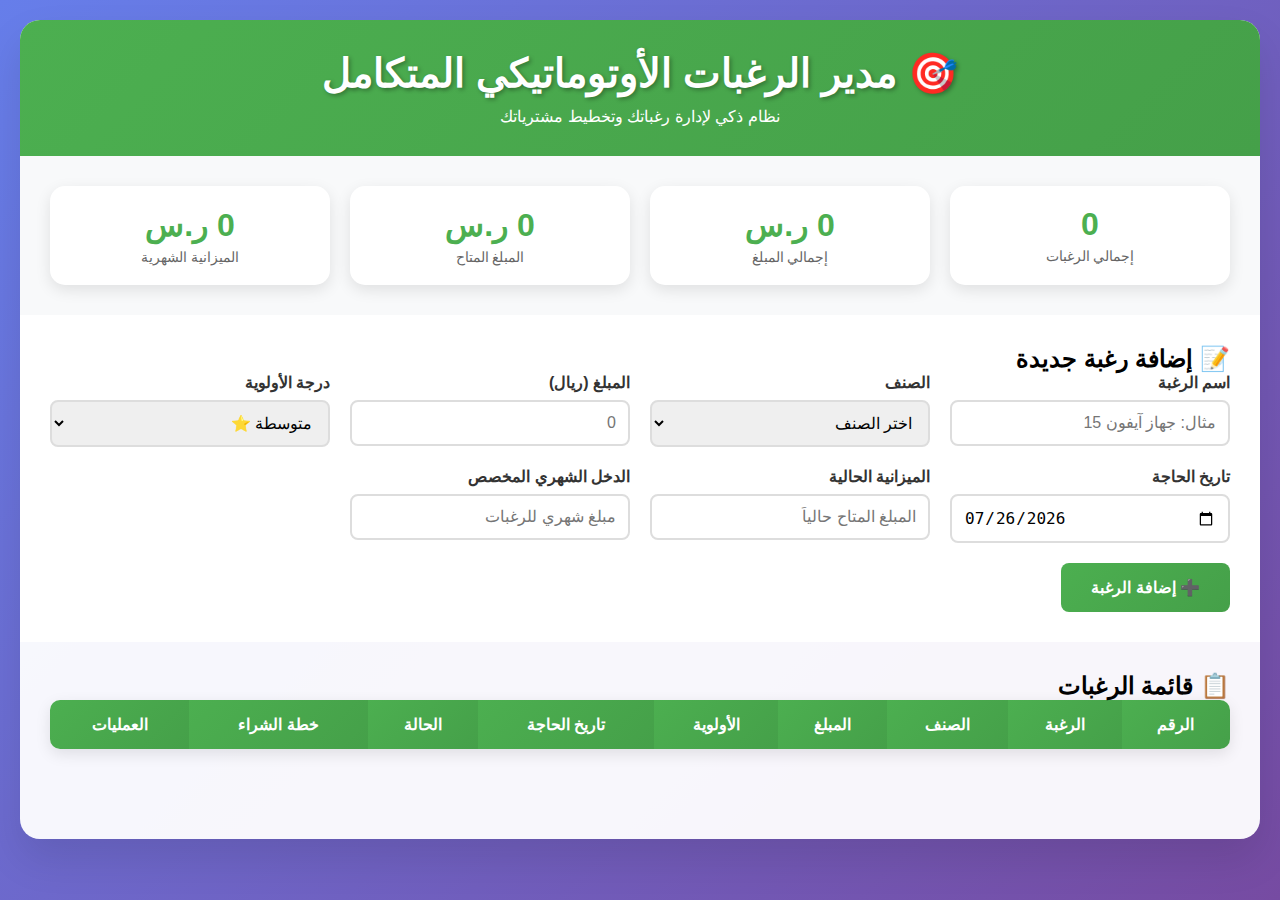
<file: wishlist_manager.html>
<!DOCTYPE html>
<html dir="rtl" lang="ar">
<head>
    <meta charset="UTF-8">
    <meta name="viewport" content="width=device-width, initial-scale=1.0">
    <title>مدير الرغبات الأوتوماتيكي</title>
    <style>
        * {
            margin: 0;
            padding: 0;
            box-sizing: border-box;
        }

        body {
            font-family: 'Segoe UI', Tahoma, Geneva, Verdana, sans-serif;
            background: linear-gradient(135deg, #667eea 0%, #764ba2 100%);
            min-height: 100vh;
            padding: 20px;
        }

        .container {
            max-width: 1400px;
            margin: 0 auto;
            background: rgba(255, 255, 255, 0.95);
            border-radius: 20px;
            box-shadow: 0 20px 40px rgba(0, 0, 0, 0.1);
            overflow: hidden;
        }

        .header {
            background: linear-gradient(135deg, #4CAF50, #45a049);
            color: white;
            padding: 30px;
            text-align: center;
        }

        .header h1 {
            font-size: 2.5em;
            margin-bottom: 10px;
            text-shadow: 2px 2px 4px rgba(0, 0, 0, 0.3);
        }

        .stats-grid {
            display: grid;
            grid-template-columns: repeat(auto-fit, minmax(200px, 1fr));
            gap: 20px;
            padding: 30px;
            background: #f8f9fa;
        }

        .stat-card {
            background: white;
            padding: 20px;
            border-radius: 15px;
            text-align: center;
            box-shadow: 0 5px 15px rgba(0, 0, 0, 0.1);
            transition: transform 0.3s ease;
        }

        .stat-card:hover {
            transform: translateY(-5px);
        }

        .stat-value {
            font-size: 2em;
            font-weight: bold;
            color: #4CAF50;
            margin-bottom: 5px;
        }

        .stat-label {
            color: #666;
            font-size: 0.9em;
        }

        .form-section {
            padding: 30px;
            background: white;
        }

        .form-grid {
            display: grid;
            grid-template-columns: repeat(auto-fit, minmax(250px, 1fr));
            gap: 20px;
            margin-bottom: 20px;
        }

        .form-group {
            display: flex;
            flex-direction: column;
        }

        .form-group label {
            margin-bottom: 8px;
            font-weight: bold;
            color: #333;
        }

        .form-group input, .form-group select {
            padding: 12px;
            border: 2px solid #ddd;
            border-radius: 8px;
            font-size: 16px;
            transition: border-color 0.3s ease;
        }

        .form-group input:focus, .form-group select:focus {
            outline: none;
            border-color: #4CAF50;
        }

        .btn {
            background: linear-gradient(135deg, #4CAF50, #45a049);
            color: white;
            padding: 15px 30px;
            border: none;
            border-radius: 8px;
            cursor: pointer;
            font-size: 16px;
            font-weight: bold;
            transition: all 0.3s ease;
        }

        .btn:hover {
            transform: translateY(-2px);
            box-shadow: 0 5px 15px rgba(76, 175, 80, 0.4);
        }

        .table-container {
            padding: 30px;
            overflow-x: auto;
        }

        table {
            width: 100%;
            border-collapse: collapse;
            background: white;
            border-radius: 10px;
            overflow: hidden;
            box-shadow: 0 5px 15px rgba(0, 0, 0, 0.1);
        }

        th {
            background: linear-gradient(135deg, #4CAF50, #45a049);
            color: white;
            padding: 15px;
            text-align: center;
            font-weight: bold;
        }

        td {
            padding: 12px;
            text-align: center;
            border-bottom: 1px solid #eee;
        }

        tr:hover {
            background: #f8f9fa;
        }

        .priority-high { color: #e74c3c; font-weight: bold; }
        .priority-medium { color: #f39c12; font-weight: bold; }
        .priority-low { color: #27ae60; font-weight: bold; }

        .status-available { background: #d4edda; color: #155724; padding: 5px 10px; border-radius: 15px; }
        .status-plan { background: #fff3cd; color: #856404; padding: 5px 10px; border-radius: 15px; }
        .status-waiting { background: #f8d7da; color: #721c24; padding: 5px 10px; border-radius: 15px; }

        .action-btn {
            padding: 8px 15px;
            border: none;
            border-radius: 5px;
            cursor: pointer;
            font-size: 12px;
            margin: 2px;
        }

        .btn-delete {
            background: #e74c3c;
            color: white;
        }

        .btn-buy {
            background: #27ae60;
            color: white;
        }

        .purchase-plan {
            background: #e8f5e8;
            border: 2px solid #4CAF50;
            border-radius: 10px;
            padding: 15px;
            margin: 10px 0;
        }

        .plan-title {
            font-weight: bold;
            color: #2e7d32;
            margin-bottom: 10px;
        }

        .month-plan {
            display: flex;
            justify-content: space-between;
            padding: 5px 0;
            border-bottom: 1px dotted #ccc;
        }

        .alert {
            padding: 15px;
            margin: 10px 0;
            border-radius: 8px;
            font-weight: bold;
        }

        .alert-success {
            background: #d4edda;
            color: #155724;
            border: 1px solid #c3e6cb;
        }

        .alert-warning {
            background: #fff3cd;
            color: #856404;
            border: 1px solid #ffeaa7;
        }

        .alert-danger {
            background: #f8d7da;
            color: #721c24;
            border: 1px solid #f5c6cb;
        }

        @media (max-width: 768px) {
            .container {
                margin: 10px;
            }
            
            .form-grid {
                grid-template-columns: 1fr;
            }
            
            .stats-grid {
                grid-template-columns: repeat(2, 1fr);
            }
            
            table {
                font-size: 14px;
            }
            
            th, td {
                padding: 8px;
            }
        }
    </style>
</head>
<body>
    <div class="container">
        <div class="header">
            <h1>🎯 مدير الرغبات الأوتوماتيكي المتكامل</h1>
            <p>نظام ذكي لإدارة رغباتك وتخطيط مشترياتك</p>
        </div>

        <div class="stats-grid">
            <div class="stat-card">
                <div class="stat-value" id="totalWishes">0</div>
                <div class="stat-label">إجمالي الرغبات</div>
            </div>
            <div class="stat-card">
                <div class="stat-value" id="totalAmount">0 ر.س</div>
                <div class="stat-label">إجمالي المبلغ</div>
            </div>
            <div class="stat-card">
                <div class="stat-value" id="availableAmount">0 ر.س</div>
                <div class="stat-label">المبلغ المتاح</div>
            </div>
            <div class="stat-card">
                <div class="stat-value" id="monthlyBudget">0 ر.س</div>
                <div class="stat-label">الميزانية الشهرية</div>
            </div>
        </div>

        <div class="form-section">
            <h2>📝 إضافة رغبة جديدة</h2>
            <div class="form-grid">
                <div class="form-group">
                    <label for="wishName">اسم الرغبة</label>
                    <input type="text" id="wishName" placeholder="مثال: جهاز آيفون 15">
                </div>
                <div class="form-group">
                    <label for="category">الصنف</label>
                    <select id="category">
                        <option value="">اختر الصنف</option>
                        <option value="تقنية">تقنية</option>
                        <option value="ملابس">ملابس</option>
                        <option value="منزل">أدوات منزلية</option>
                        <option value="سفر">سفر وسياحة</option>
                        <option value="تعليم">تعليم وكتب</option>
                        <option value="رياضة">رياضة وصحة</option>
                        <option value="ترفيه">ترفيه وألعاب</option>
                        <option value="أخرى">أخرى</option>
                    </select>
                </div>
                <div class="form-group">
                    <label for="amount">المبلغ (ريال)</label>
                    <input type="number" id="amount" placeholder="0">
                </div>
                <div class="form-group">
                    <label for="priority">درجة الأولوية</label>
                    <select id="priority">
                        <option value="عالية">عالية 🔥</option>
                        <option value="متوسطة" selected>متوسطة ⭐</option>
                        <option value="منخفضة">منخفضة 💚</option>
                    </select>
                </div>
                <div class="form-group">
                    <label for="neededDate">تاريخ الحاجة</label>
                    <input type="date" id="neededDate">
                </div>
                <div class="form-group">
                    <label for="currentBudget">الميزانية الحالية</label>
                    <input type="number" id="currentBudget" placeholder="المبلغ المتاح حالياً">
                </div>
                <div class="form-group">
                    <label for="monthlyIncome">الدخل الشهري المخصص</label>
                    <input type="number" id="monthlyIncome" placeholder="مبلغ شهري للرغبات">
                </div>
            </div>
            <button class="btn" onclick="addWish()">➕ إضافة الرغبة</button>
        </div>

        <div class="table-container">
            <h2>📋 قائمة الرغبات</h2>
            <table id="wishesTable">
                <thead>
                    <tr>
                        <th>الرقم</th>
                        <th>الرغبة</th>
                        <th>الصنف</th>
                        <th>المبلغ</th>
                        <th>الأولوية</th>
                        <th>تاريخ الحاجة</th>
                        <th>الحالة</th>
                        <th>خطة الشراء</th>
                        <th>العمليات</th>
                    </tr>
                </thead>
                <tbody id="wishesBody">
                </tbody>
            </table>
        </div>

        <div id="purchasePlans" style="padding: 30px;"></div>
    </div>

    <script>
        let wishes = [];
        let currentBudget = 0;
        let monthlyIncome = 0;
        let wishCounter = 1;

        function addWish() {
            const wishName = document.getElementById('wishName').value;
            const category = document.getElementById('category').value;
            const amount = parseFloat(document.getElementById('amount').value) || 0;
            const priority = document.getElementById('priority').value;
            const neededDate = document.getElementById('neededDate').value;
            const budgetInput = document.getElementById('currentBudget').value;
            const incomeInput = document.getElementById('monthlyIncome').value;

            if (!wishName || !category || amount <= 0) {
                alert('⚠️ يرجى ملء جميع الحقول المطلوبة');
                return;
            }

            if (budgetInput) currentBudget = parseFloat(budgetInput);
            if (incomeInput) monthlyIncome = parseFloat(incomeInput);

            const wish = {
                id: wishCounter++,
                name: wishName,
                category: category,
                amount: amount,
                priority: priority,
                neededDate: neededDate,
                status: 'waiting',
                addedDate: new Date().toLocaleDateString('ar-SA')
            };

            wishes.push(wish);
            updateWishesTable();
            updateStats();
            calculatePurchasePlans();
            clearForm();
        }

        function updateWishesTable() {
            const tbody = document.getElementById('wishesBody');
            tbody.innerHTML = '';

            wishes.forEach(wish => {
                const row = document.createElement('tr');
                
                const status = determineStatus(wish);
                const statusClass = getStatusClass(status);
                const priorityClass = getPriorityClass(wish.priority);
                
                row.innerHTML = `
                    <td>${wish.id}</td>
                    <td><strong>${wish.name}</strong></td>
                    <td>${wish.category}</td>
                    <td>${wish.amount.toLocaleString()} ر.س</td>
                    <td class="${priorityClass}">${wish.priority}</td>
                    <td>${wish.neededDate ? new Date(wish.neededDate).toLocaleDateString('ar-SA') : 'غير محدد'}</td>
                    <td><span class="${statusClass}">${status}</span></td>
                    <td>${getPurchasePlan(wish)}</td>
                    <td>
                        <button class="action-btn btn-buy" onclick="markAsPurchased(${wish.id})">✅ تم الشراء</button>
                        <button class="action-btn btn-delete" onclick="deleteWish(${wish.id})">🗑️ حذف</button>
                    </td>
                `;
                tbody.appendChild(row);
            });
        }

        function determineStatus(wish) {
            if (currentBudget >= wish.amount) {
                return 'متاح للشراء فوراً';
            } else if (monthlyIncome > 0) {
                const monthsNeeded = Math.ceil((wish.amount - currentBudget) / monthlyIncome);
                return `يحتاج ${monthsNeeded} شهر`;
            } else {
                return 'في انتظار التمويل';
            }
        }

        function getStatusClass(status) {
            if (status === 'متاح للشراء فوراً') return 'status-available';
            if (status.includes('شهر')) return 'status-plan';
            return 'status-waiting';
        }

        function getPriorityClass(priority) {
            switch(priority) {
                case 'عالية': return 'priority-high';
                case 'متوسطة': return 'priority-medium';
                case 'منخفضة': return 'priority-low';
                default: return '';
            }
        }

        function getPurchasePlan(wish) {
            if (currentBudget >= wish.amount) {
                return '💚 اشترِ الآن';
            } else if (monthlyIncome > 0) {
                const needed = wish.amount - currentBudget;
                const months = Math.ceil(needed / monthlyIncome);
                return `💡 وفر ${months} شهر`;
            } else {
                return '⏳ حدد دخل شهري';
            }
        }

        function calculatePurchasePlans() {
            const plansContainer = document.getElementById('purchasePlans');
            plansContainer.innerHTML = '<h2>📊 خطط الشراء المقترحة</h2>';

            // ترتيب الرغبات حسب الأولوية والتاريخ
            const sortedWishes = [...wishes].sort((a, b) => {
                const priorityOrder = { 'عالية': 3, 'متوسطة': 2, 'منخفضة': 1 };
                if (priorityOrder[a.priority] !== priorityOrder[b.priority]) {
                    return priorityOrder[b.priority] - priorityOrder[a.priority];
                }
                return new Date(a.neededDate || '2099-12-31') - new Date(b.neededDate || '2099-12-31');
            });

            let remainingBudget = currentBudget;
            let currentMonth = 0;
            const monthlyPlans = [];

            sortedWishes.forEach(wish => {
                if (remainingBudget >= wish.amount) {
                    // يمكن شراؤها فوراً
                    const plan = document.createElement('div');
                    plan.className = 'purchase-plan';
                    plan.innerHTML = `
                        <div class="plan-title">✅ ${wish.name}</div>
                        <div class="alert alert-success">
                            يمكن شراؤها فوراً! المبلغ متاح: ${wish.amount.toLocaleString()} ر.س
                        </div>
                    `;
                    plansContainer.appendChild(plan);
                    remainingBudget -= wish.amount;
                } else if (monthlyIncome > 0) {
                    // تحتاج خطة توفير
                    const needed = wish.amount - remainingBudget;
                    const monthsNeeded = Math.ceil(needed / monthlyIncome);
                    
                    const plan = document.createElement('div');
                    plan.className = 'purchase-plan';
                    plan.innerHTML = `
                        <div class="plan-title">⏰ ${wish.name}</div>
                        <div class="alert alert-warning">
                            <strong>خطة التوفير:</strong><br>
                            • المبلغ المطلوب: ${wish.amount.toLocaleString()} ر.س<br>
                            • المتاح حالياً: ${remainingBudget.toLocaleString()} ر.س<br>
                            • يحتاج توفير: ${needed.toLocaleString()} ر.س<br>
                            • مدة التوفير: ${monthsNeeded} شهر<br>
                            • الدخل الشهري: ${monthlyIncome.toLocaleString()} ر.س
                        </div>
                    `;
                    plansContainer.appendChild(plan);
                    
                    remainingBudget = (remainingBudget + (monthsNeeded * monthlyIncome)) - wish.amount;
                    currentMonth += monthsNeeded;
                } else {
                    // لا يوجد دخل شهري محدد
                    const plan = document.createElement('div');
                    plan.className = 'purchase-plan';
                    plan.innerHTML = `
                        <div class="plan-title">❌ ${wish.name}</div>
                        <div class="alert alert-danger">
                            غير متاح حالياً - يحتاج: ${(wish.amount - remainingBudget).toLocaleString()} ر.س إضافية<br>
                            <em>يرجى تحديد دخل شهري لإنشاء خطة توفير</em>
                        </div>
                    `;
                    plansContainer.appendChild(plan);
                }
            });

            // إضافة ملخص مالي
            const summary = document.createElement('div');
            summary.className = 'purchase-plan';
            summary.innerHTML = `
                <div class="plan-title">💰 الملخص المالي</div>
                <div class="alert alert-success">
                    • إجمالي المطلوب: ${wishes.reduce((sum, w) => sum + w.amount, 0).toLocaleString()} ر.س<br>
                    • المتاح حالياً: ${currentBudget.toLocaleString()} ر.س<br>
                    • الدخل الشهري: ${monthlyIncome.toLocaleString()} ر.س<br>
                    • المتبقي بعد الخطط: ${Math.max(0, remainingBudget).toLocaleString()} ر.س
                </div>
            `;
            plansContainer.appendChild(summary);
        }

        function updateStats() {
            document.getElementById('totalWishes').textContent = wishes.length;
            document.getElementById('totalAmount').textContent = wishes.reduce((sum, w) => sum + w.amount, 0).toLocaleString() + ' ر.س';
            document.getElementById('availableAmount').textContent = currentBudget.toLocaleString() + ' ر.س';
            document.getElementById('monthlyBudget').textContent = monthlyIncome.toLocaleString() + ' ر.س';
        }

        function markAsPurchased(id) {
            const wishIndex = wishes.findIndex(w => w.id === id);
            if (wishIndex !== -1) {
                wishes.splice(wishIndex, 1);
                updateWishesTable();
                updateStats();
                calculatePurchasePlans();
                alert('✅ تم تسجيل الشراء بنجاح!');
            }
        }

        function deleteWish(id) {
            if (confirm('هل أنت متأكد من حذف هذه الرغبة؟')) {
                const wishIndex = wishes.findIndex(w => w.id === id);
                if (wishIndex !== -1) {
                    wishes.splice(wishIndex, 1);
                    updateWishesTable();
                    updateStats();
                    calculatePurchasePlans();
                }
            }
        }

        function clearForm() {
            document.getElementById('wishName').value = '';
            document.getElementById('category').value = '';
            document.getElementById('amount').value = '';
            document.getElementById('priority').value = 'متوسطة';
            document.getElementById('neededDate').value = '';
        }

        // تحديث التاريخ الافتراضي لتاريخ اليوم
        document.getElementById('neededDate').value = new Date().toISOString().split('T')[0];

        // تحديث الإحصائيات عند التحميل
        updateStats();
    </script>
</body>
</html>
</file>
